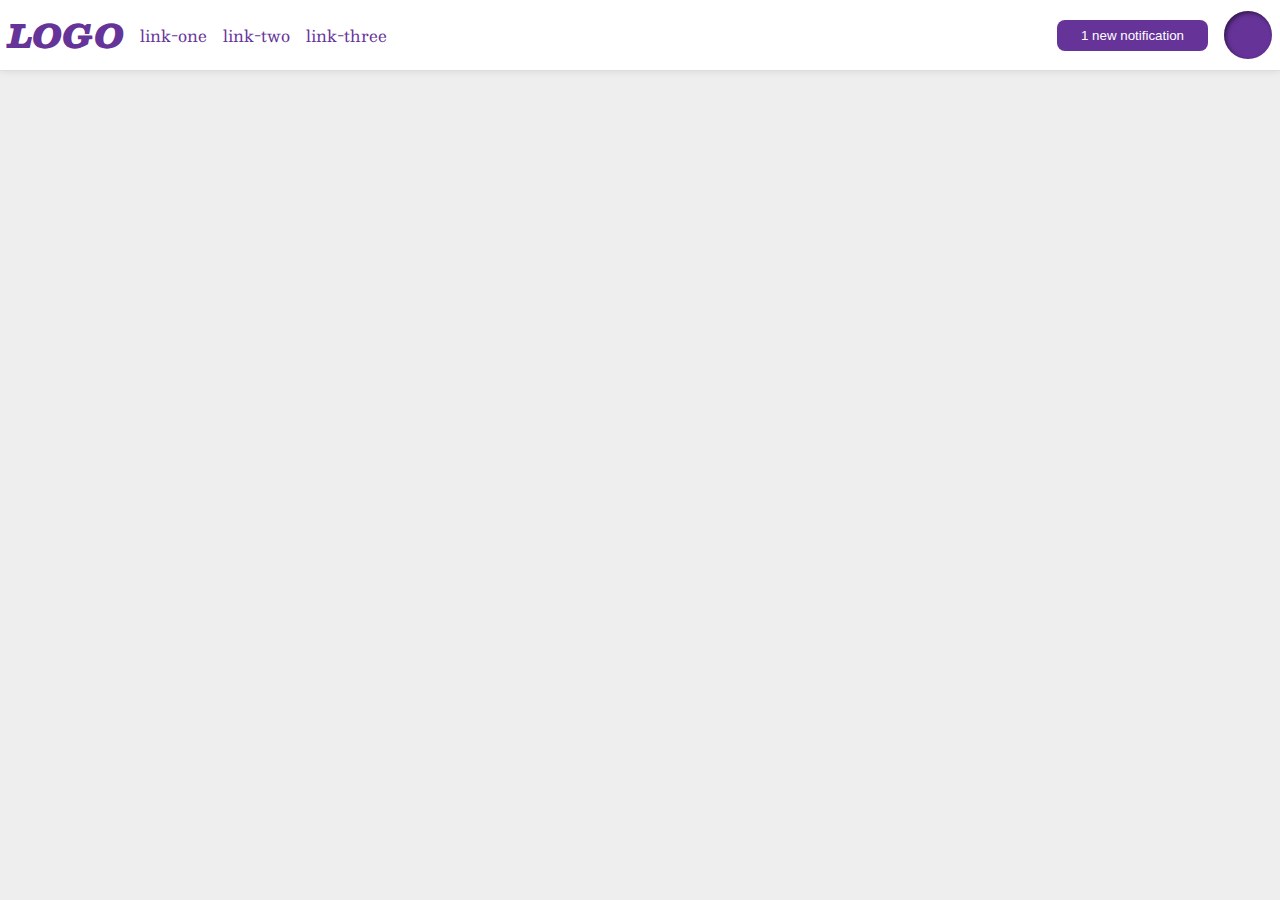
<file: flex/03-flex-header-2/index.html>
<!DOCTYPE html>
<html lang="en">
  <head>
    <meta charset="UTF-8">
    <meta http-equiv="X-UA-Compatible" content="IE=edge">
    <meta name="viewport" content="width=device-width, initial-scale=1.0">
    <title>Flex Header 2</title>
    <link rel="stylesheet" href="style.css">
  </head>
  <body>
    <div class="header">
      <div class="left">
        <div class="logo">
          LOGO
        </div>
        <ul class="links">
          <li><a href="google.com">link-one</a></li>
          <li><a href="google.com">link-two</a></li>
          <li><a href="google.com">link-three</a></li>
        </ul>
      </div>
      <div class="right">
        <button class="notifications">
          1 new notification
        </button>
        <div class="profile-image"></div>
      </div>
    </div>
  </body>
</html>
</file>
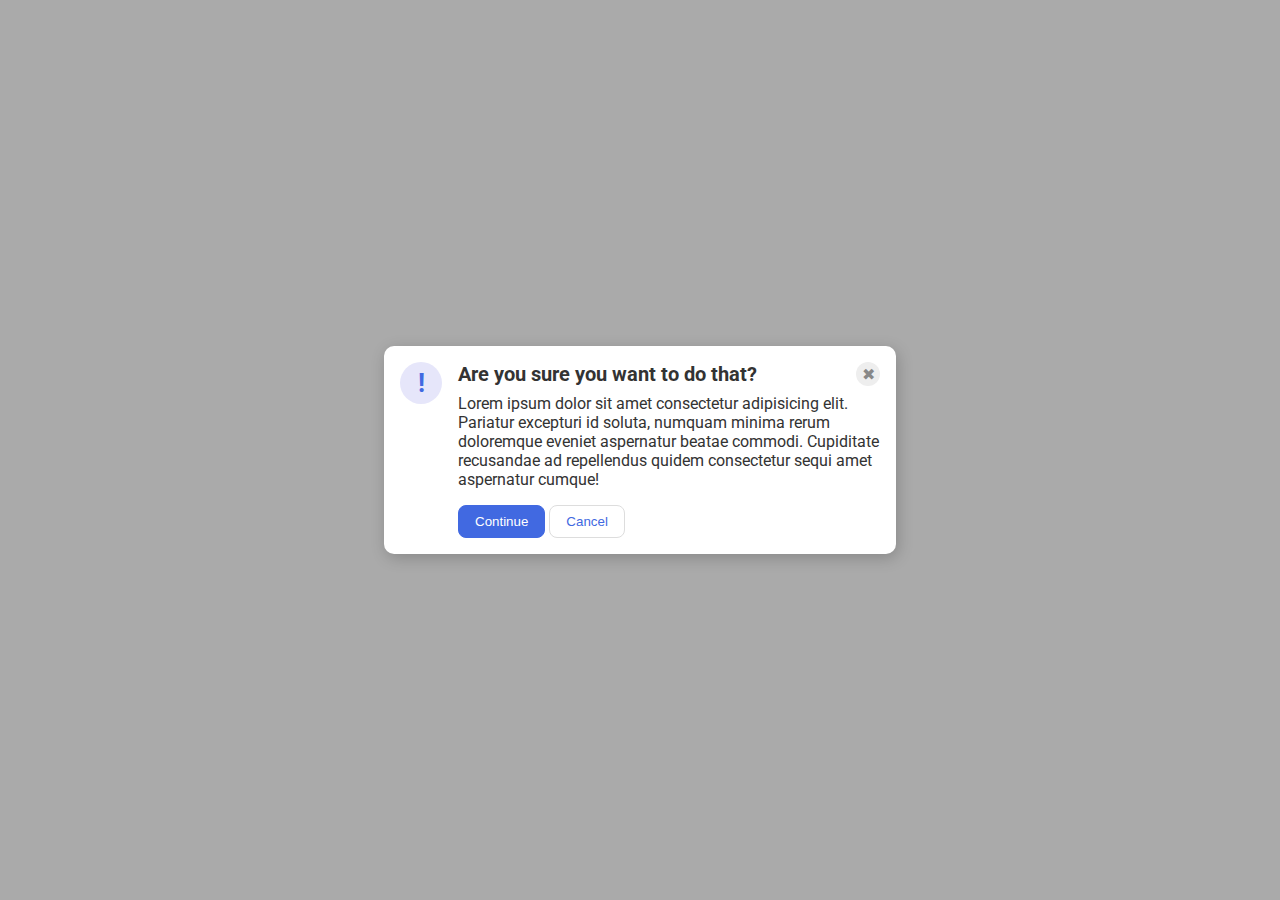
<file: flex/05-flex-modal/index.html>
<!DOCTYPE html>
<html lang="en">
  <head>
    <meta charset="UTF-8">
    <meta http-equiv="X-UA-Compatible" content="IE=edge">
    <meta name="viewport" content="width=device-width, initial-scale=1.0">
    <link rel="stylesheet" href="style.css">
    <title>Modal</title>
  </head>
  <body>
    <div class="modal">
      <div class="icon">!</div>
      <div class="container">
      <div class="header">Are you sure you want to do that?
        <div class="close-button">✖</div>
      </div>
        
      <div class="text">Lorem ipsum dolor sit amet consectetur adipisicing elit. Pariatur excepturi id soluta, numquam minima rerum doloremque eveniet aspernatur beatae commodi. Cupiditate recusandae ad repellendus quidem consectetur sequi amet aspernatur cumque!</div>
      <button class="continue">Continue</button>
      <button class="cancel">Cancel</button>

      </div>
    </div>
  </body>
</html>
</file>
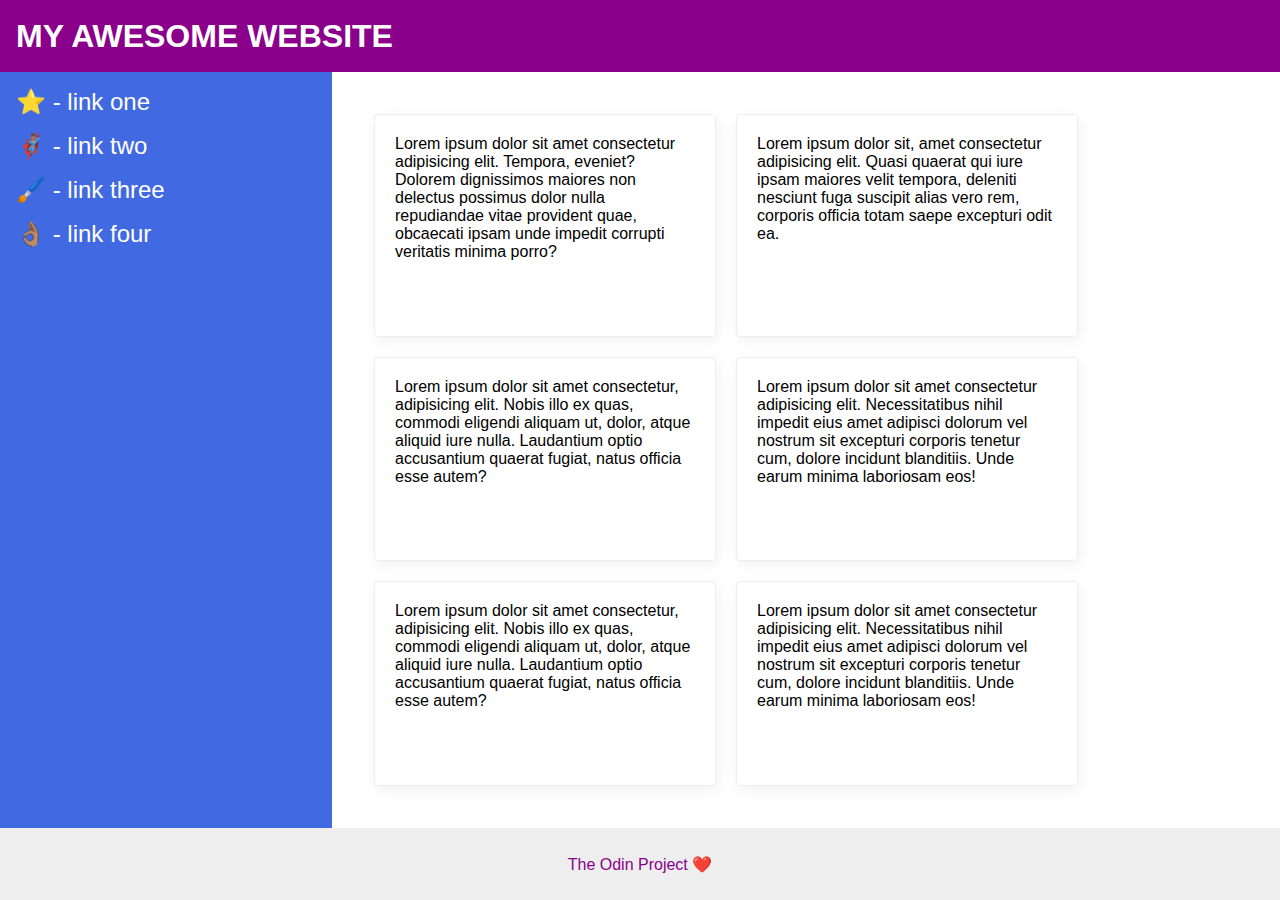
<file: flex/07-flex-layout-2/index.html>
<!DOCTYPE html>
<html lang="en">
  <head>
    <meta charset="UTF-8">
    <meta http-equiv="X-UA-Compatible" content="IE=edge">
    <meta name="viewport" content="width=device-width, initial-scale=1.0">
    <title>The Holy Grail</title>
    <link rel="stylesheet" href="style.css">
  </head>
  <body>
    <div class="header">
      MY AWESOME WEBSITE
    </div>
    
    <div class="container">
    <div class="sidebar">
      <ul>
        <li><a href="#">⭐ - link one</a></li>
        <li><a href="#">🦸🏽‍♂️ - link two</a></li>
        <li><a href="#">🖌️ - link three</a></li>
        <li><a href="#">👌🏽 - link four</a></li>
      </ul>
    </div>

    <div class="cards">
    <div class="card">Lorem ipsum dolor sit amet consectetur adipisicing elit. Tempora, eveniet? Dolorem dignissimos maiores non delectus possimus dolor nulla repudiandae vitae provident quae, obcaecati ipsam unde impedit corrupti veritatis minima porro?</div>
    <div class="card">Lorem ipsum dolor sit, amet consectetur adipisicing elit. Quasi quaerat qui iure ipsam maiores velit tempora, deleniti nesciunt fuga suscipit alias vero rem, corporis officia totam saepe excepturi odit ea.</div>
    <div class="card">Lorem ipsum dolor sit amet consectetur, adipisicing elit. Nobis illo ex quas, commodi eligendi aliquam ut, dolor, atque aliquid iure nulla. Laudantium optio accusantium quaerat fugiat, natus officia esse autem?</div>
    <div class="card">Lorem ipsum dolor sit amet consectetur adipisicing elit. Necessitatibus nihil impedit eius amet adipisci dolorum vel nostrum sit excepturi corporis tenetur cum, dolore incidunt blanditiis. Unde earum minima laboriosam eos!</div>
    <div class="card">Lorem ipsum dolor sit amet consectetur, adipisicing elit. Nobis illo ex quas, commodi eligendi aliquam ut, dolor, atque aliquid iure nulla. Laudantium optio accusantium quaerat fugiat, natus officia esse autem?</div>
    <div class="card">Lorem ipsum dolor sit amet consectetur adipisicing elit. Necessitatibus nihil impedit eius amet adipisci dolorum vel nostrum sit excepturi corporis tenetur cum, dolore incidunt blanditiis. Unde earum minima laboriosam eos!</div>
    </div>
    </div>
    
    <div class="footer">
      The Odin Project ❤️
    </div>
  </body>
</html>
</file>
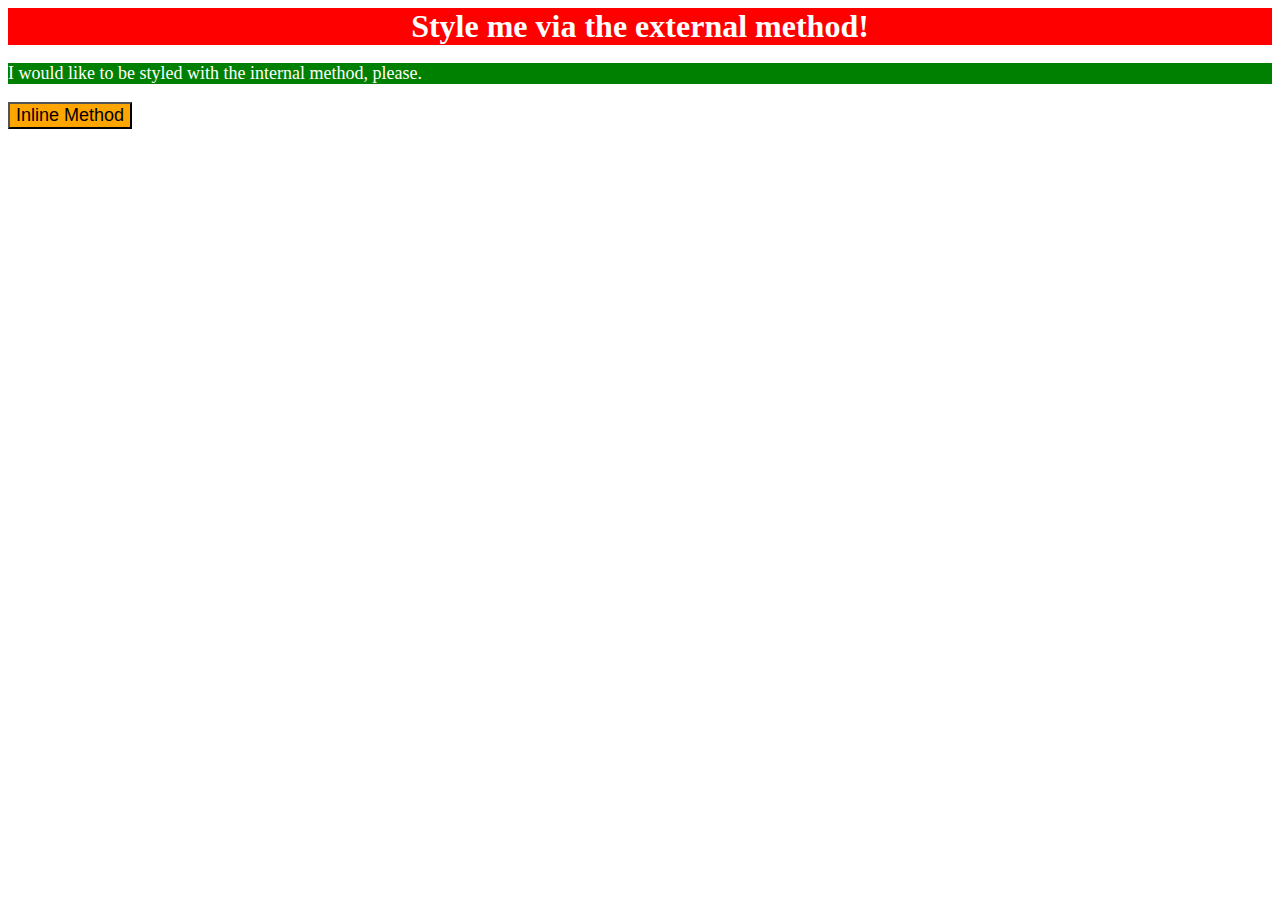
<file: foundations/01-css-methods/index.html>
<!DOCTYPE html>
<html lang="en">
  <head>
    <meta charset="UTF-8">
    <meta http-equiv="X-UA-Compatible" content="IE=edge">
    <meta name="viewport" content="width=device-width, initial-scale=1.0">
    <title>Methods for Adding CSS</title>
    <link rel="stylesheet" href="./styles.css">
    <style>
      p {
        background-color: green;
        color: white;
        font-size: 18px;
      }
    </style>
  </head>
  <body>
    <div>Style me via the external method!</div>
    <p>I would like to be styled with the internal method, please.</p>
    <button style="background-color: orange; font-size: 18px;">Inline Method</button>
  </body>
</html>
</file>
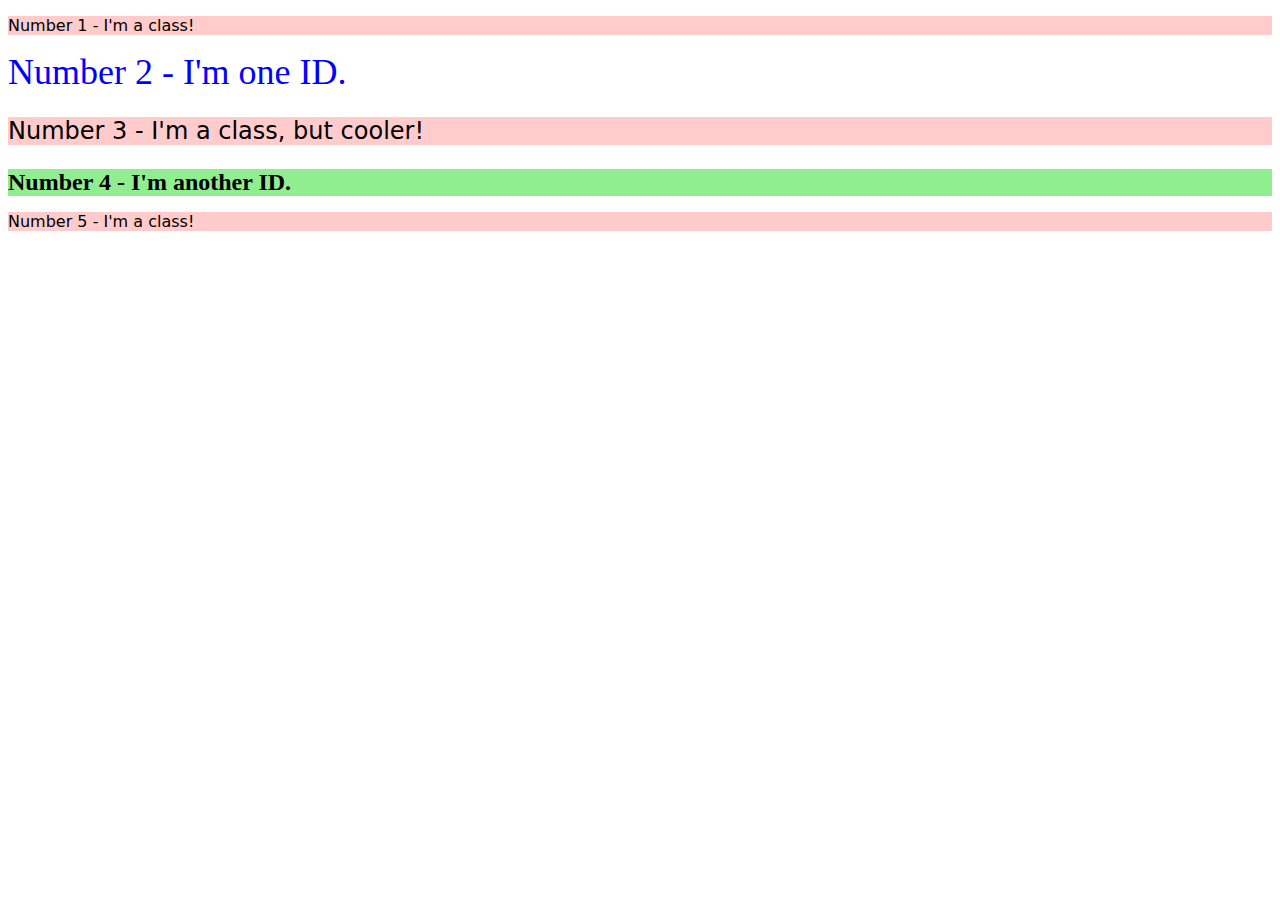
<file: foundations/02-class-id-selectors/index.html>
<!DOCTYPE html>
<html lang="en">
  <head>
    <meta charset="UTF-8">
    <meta http-equiv="X-UA-Compatible" content="IE=edge">
    <meta name="viewport" content="width=device-width, initial-scale=1.0">
    <title>Class and ID Selectors</title>
    <link rel="stylesheet" href="style.css">
  </head>
  <body>
    <p class="odd">Number 1 - I'm a class!</p>
    <div id="two">Number 2 - I'm one ID.</div>
    <p class="odd three">Number 3 - I'm a class, but cooler!</p>
    <div id="four">Number 4 - I'm another ID.</div>
    <p class="odd">Number 5 - I'm a class!</p>
  </body>
</html>
</file>
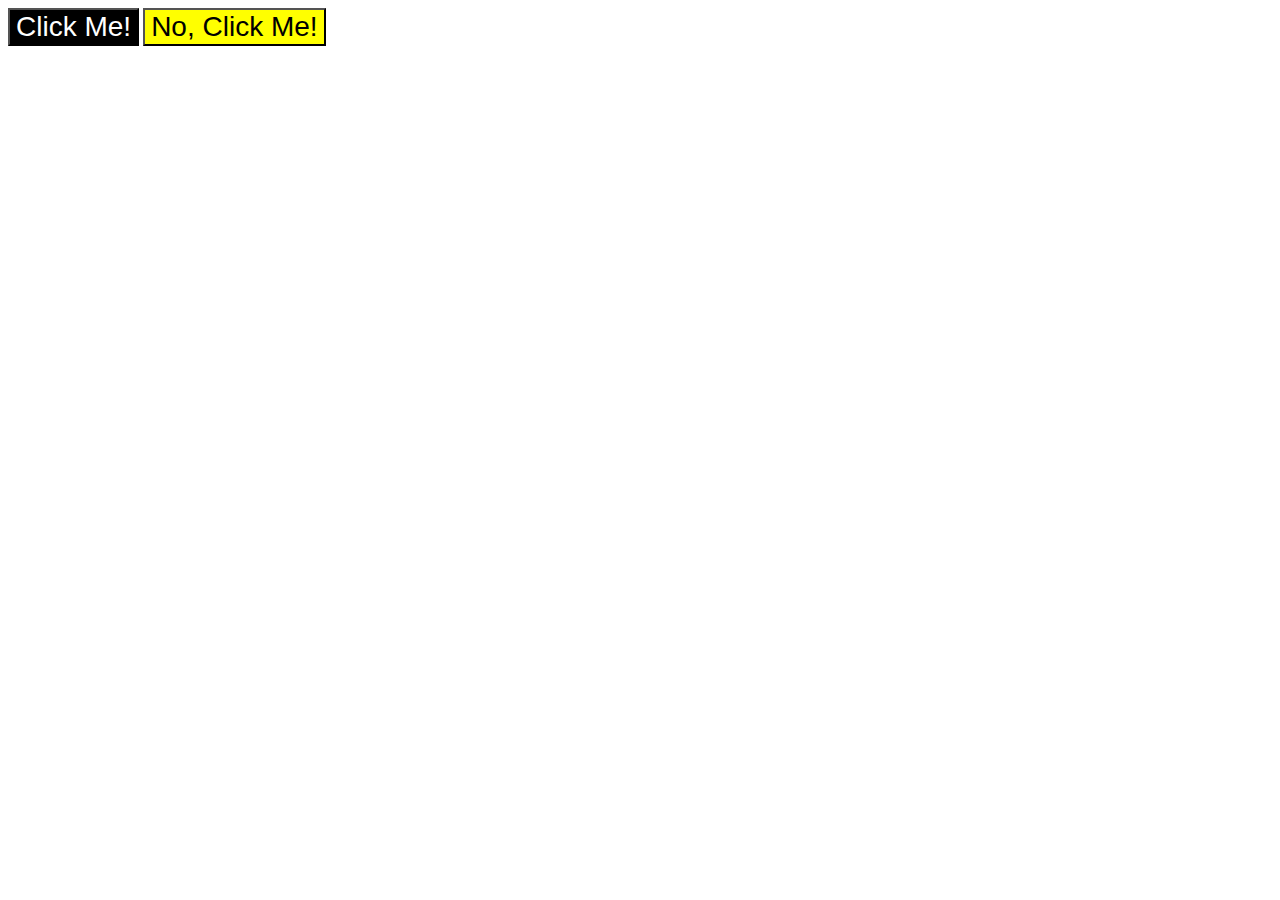
<file: foundations/03-grouping-selectors/index.html>
<!DOCTYPE html>
<html lang="en">
  <head>
    <meta charset="UTF-8">
    <meta http-equiv="X-UA-Compatible" content="IE=edge">
    <meta name="viewport" content="width=device-width, initial-scale=1.0">
    <title>Grouping Selectors</title>
    <link rel="stylesheet" href="style.css">
  </head>
  <body>
    <button class="black">Click Me!</button>
    <button class="yellow">No, Click Me!</button>
  </body>
</html>
</file>
<file: flex/03-flex-header-2/style.css>
/* this is some magical font-importing.  
you'll learn about it later. */
@import url('https://fonts.googleapis.com/css2?family=Besley:ital,wght@0,400;1,900&display=swap');

body {
  margin: 0;
  background: #eee;
  font-family: Besley, serif;
}

.header {
  background: white;
  border-bottom: 1px solid #ddd;
  box-shadow: 0 0 8px rgba(0,0,0,.1);
  display: flex;
  justify-content: space-between;
  padding: 8px;
}

.left, .right {
  display: flex;
  align-items: center;
  gap: 16px;
}

.profile-image {
  background: rebeccapurple;
  box-shadow: inset 2px 2px 4px rgba(0,0,0,.5);
  border-radius: 50%;
  width: 48px;
  height: 48px;
}

.logo {
  color: rebeccapurple;
  font-size: 32px;
  font-weight: 900;
  font-style: italic;
}

button {
  border: none;
  border-radius: 8px;
  background: rebeccapurple;
  color: white;
  padding: 8px 24px;
}

a {
  /* this removes the line under our links */
  text-decoration: none;
  color: rebeccapurple;
}

ul {
  list-style-type: none;
  display: flex;
  margin: 0;
  padding: 0;
  gap: 16px;
}
</file>
<file: flex/05-flex-modal/style.css>
@import url('https://fonts.googleapis.com/css2?family=Roboto:wght@400;700&display=swap');

html, body {
  height: 100%;
}

body {
  font-family: Roboto, sans-serif;
  margin: 0;
  background: #aaa;
  color: #333;
  /* I'll give you this one for free lol */
  display: flex;
  align-items: center;
  justify-content: center;
}

.modal {
  background: white;
  width: 480px;
  border-radius: 10px;
  box-shadow: 2px 4px 16px rgba(0,0,0,.2);

  display: flex;
  gap: 16px;
  padding: 16px;
}

.icon {
  color: royalblue;
  font-size: 26px;
  font-weight: 700;
  background: lavender;
  width: 42px;
  height: 42px;
  border-radius: 50%;
  display: flex;
  align-items: center;
  justify-content: center;

  flex-shrink: 0;
}

/* Added new selector */
.header {
  font-weight: bold;
  font-size: 20px;
  display: flex;
  justify-content: space-between;
  margin-bottom: 8px;
}

.close-button {
  background: #eee;
  border-radius: 50%;
  color: #888;
  font-weight: 400;
  font-size: 16px;
  height: 24px;
  width: 24px;
  display: flex;
  align-items: center;
  justify-content: center;
}

/* Added new selector */
.text {
  margin-bottom: 16px;
}

button {
  padding: 8px 16px;
  border-radius: 8px;
}

button.continue {
  background: royalblue;
  border: 1px solid royalblue;
  color: white;
}

button.cancel {
  background: white;
  border: 1px solid #ddd;
  color: royalblue;
}
</file>
<file: flex/07-flex-layout-2/style.css>
body {
  font-family: -apple-system, BlinkMacSystemFont, 'Segoe UI', Roboto, Oxygen, Ubuntu, Cantarell, 'Open Sans', 'Helvetica Neue', sans-serif;
  margin: 0;
  min-height: 100vh;

  display: flex;
  flex-direction: column;
}

.header {
  height: 72px;
  background: darkmagenta;
  color: white;

  font-size: 32px;
  font-weight: 900;
  display: flex;
  align-items: center;
  padding-left: 16px;
  
}

.footer {
  height: 72px;
  background: #eee;
  color: darkmagenta;

  display: flex;
  justify-content: center;
  align-items: center;
}

.sidebar {
  width: 300px;
  background: royalblue;

  flex-shrink: 0;
  padding: 16px;
}

.card {
  border: 1px solid #eee;
  box-shadow: 2px 4px 16px rgba(0,0,0,.06);
  border-radius: 4px;

  padding: 20px;
  margin: 10px;
  width: 300px;

}

/* Added Selectors */

a {
  text-decoration: none; 
  color: white;
}

ul {
  list-style-type: none;
  display: flex;
  margin: 0;
  padding: 0;
  gap: 16px;

  flex-direction: column;
  font-size: 24px;
}

.container {
  display: flex;
  flex-grow: 1;
}

.cards {
  padding: 32px;
  display: flex;
  flex-wrap: wrap;
}
</file>
<file: foundations/01-css-methods/styles.css>
div {
    color: white;
    background-color: red;
    font-size: 32px;
    text-align: center;
    font-weight: 700;
}
</file>
<file: foundations/02-class-id-selectors/style.css>
.odd {
    background-color: #ffcccb;
    font-family: Verdana, "DejaVu Sans", sans-serif;
}

.odd.three {
    font-size: 24px;
}

#two {
    color: #0000ff;
    font-size: 36px;
}

#four{
    background-color: #90ee90;
    font-size: 24px;
    font-weight: bold;
}
</file>
<file: foundations/03-grouping-selectors/style.css>
.black,
.yellow {
    font-size: 28px;
    font-family: Helvetica, "Times New Roman", sans-serif;
}

.black {
    background-color: black;
    color: white;
}

.yellow {
    background-color: yellow;
}
</file>
